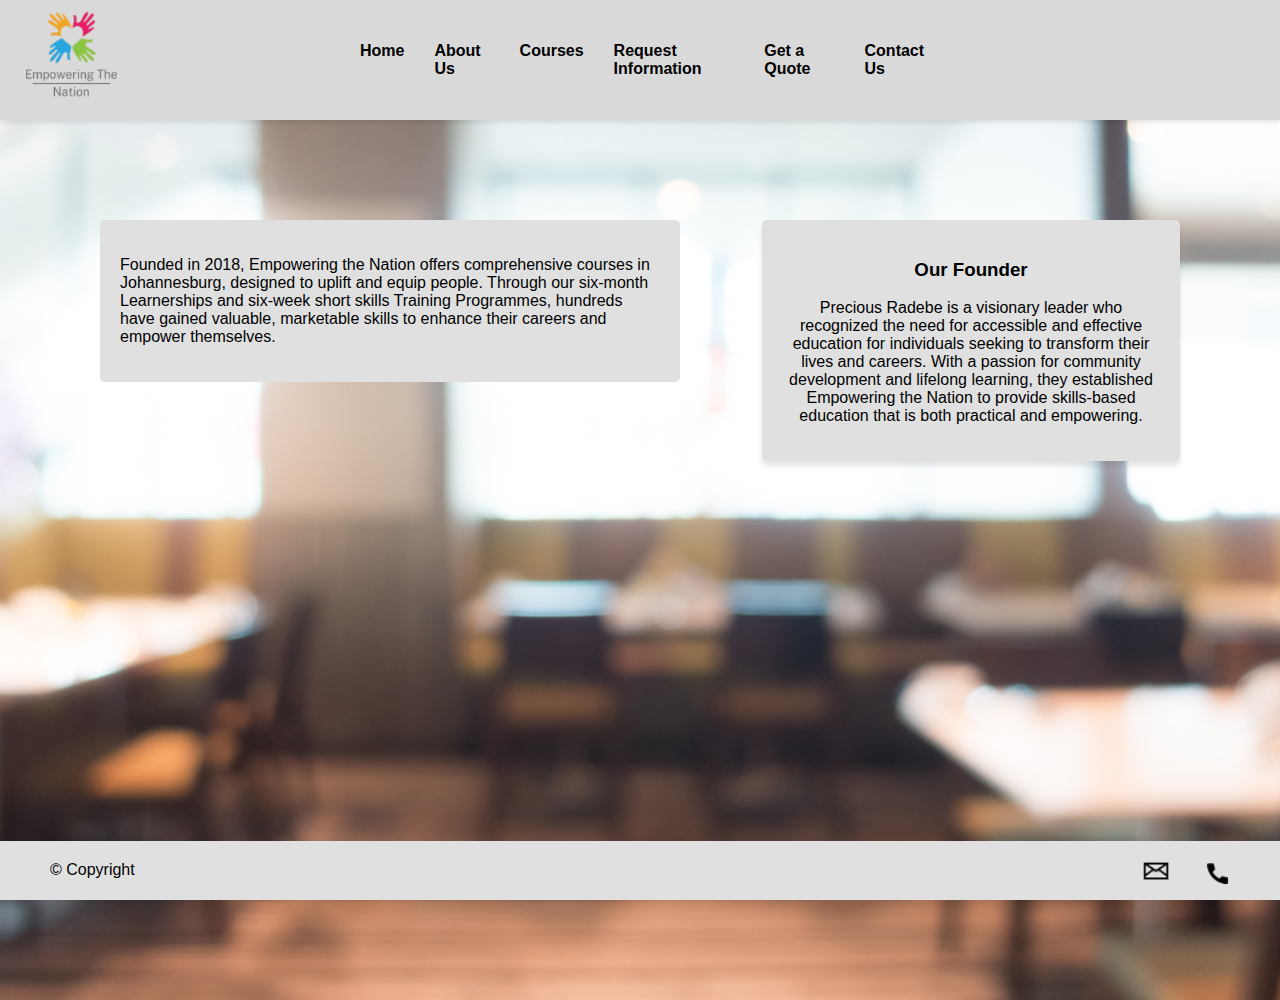
<file: Index.html>
<!DOCTYPE html>
<html lang="en">
<head>
    <meta charset="UTF-8">
    <meta name="viewport" content="width=device-width, initial-scale=1.0">
    <title>Empowering The Nation - Home</title>
    <link rel="stylesheet" href="/css/styles.css"/>
    

</head>
<body>
    <div class="header">
            <div class="logo">
                <img src="images/logo.png" alt="Colorful hands logo">
            </div>
            <nav>
                <ul>
                    <li><a href="Index.html">Home</a></li>
                    <li><a href = "About us.html">About Us</a></li>
                    <li><a href = "Courses.html">Courses</a></li>
                    <li><a href ="Request-info.html">Request Information</a></li>
                    <li><a href = "Quote.html">Get a Quote</a></li>
                    <li><a href = "Contact.html">Contact Us</a></li>
                </ul>
            </nav>
        
    </div>  <!-- Header-->

    <div class="container">
        
        <div class="main-content">

            <div >
                <p>
                    Founded in 2018, Empowering the Nation offers comprehensive courses in Johannesburg, designed to uplift and equip people. Through our six-month Learnerships and six-week short skills Training Programmes, hundreds have gained valuable, marketable skills to enhance their careers and empower themselves. 
                </p>
            </div>
           
        </div>
        <div class="sidebar">
            <h3>Our Founder</h3>
            <div class="main-text">
                <p>Precious Radebe is a visionary leader who recognized the need for accessible and effective education for individuals seeking to transform their lives and careers. With a passion for community development and lifelong learning, they established Empowering the Nation to provide skills-based education that is both practical and empowering. </p>
            </div>
        </div>
    </div>

    <footer>
        <div>
            <span style="float:left; margin-top: 10px;">&copy; Copyright</span>
            <span style="float:right;">
                <a href="mailto:sales@empoweringTheNation.co.za"><img src="/images/email_icon.png" alt="Email icon" class="email_icon"></a>
                <a href="tel:+27 11 637 2400"><img src="/images/phone_icon.png" alt="Phone icon" class="phone_icon"></a>
            </span>
        </div>
    </footer>
</body>
</html>
</file>
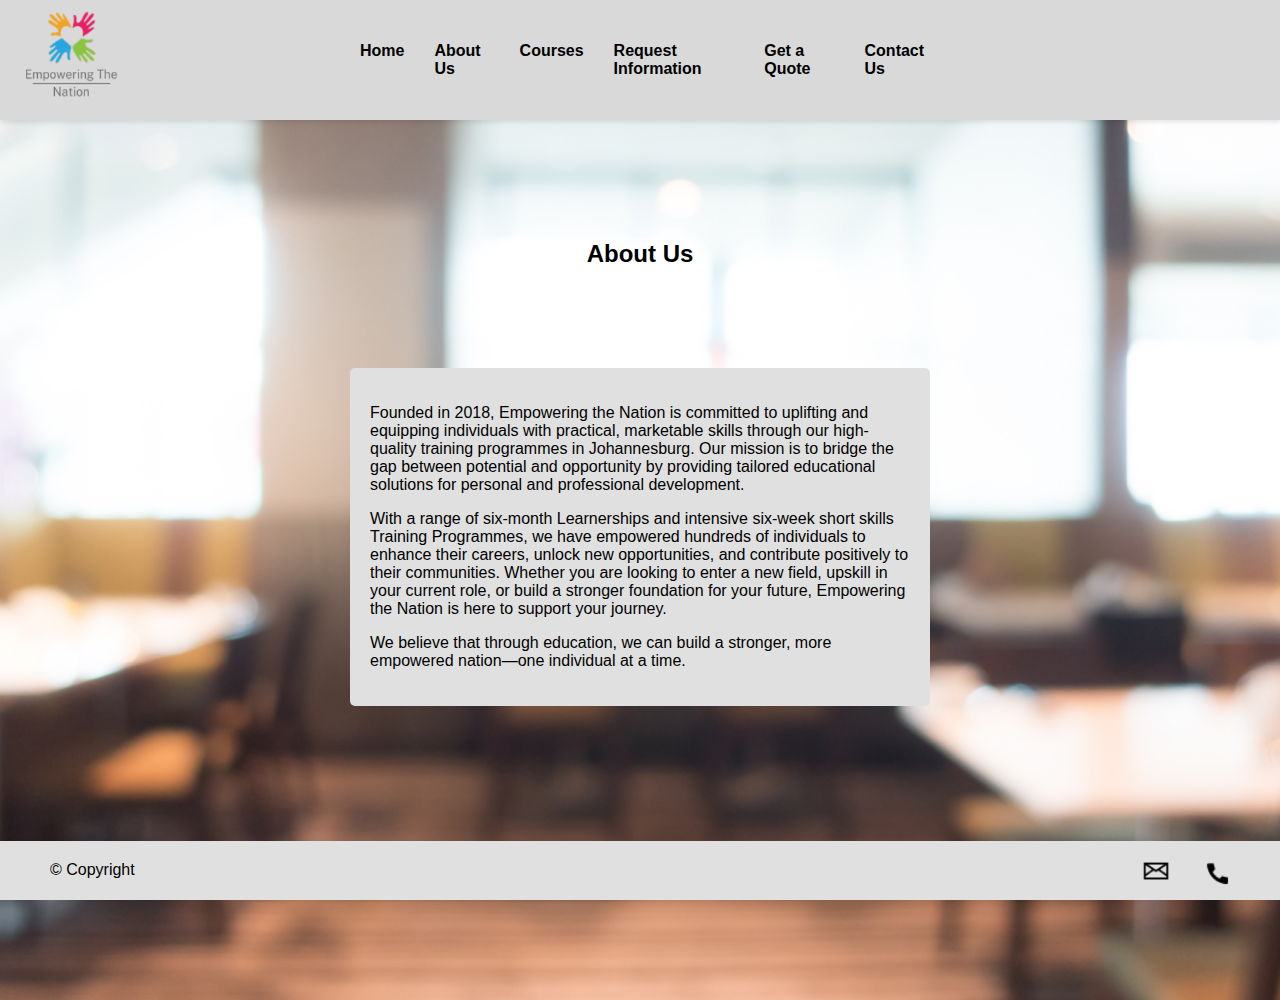
<file: About us.html>
<!DOCTYPE html>
<html lang="en">
<head>
    <meta charset="UTF-8">
    <meta name="viewport" content="width=device-width, initial-scale=1.0">
    <link rel="stylesheet" href="css/styles.css"/>
    <title>empowering The Nation - About</title>
</head>
<body>
    <div class="header">
        <div class="logo">
            <img src="images/logo.png" alt="Colorful hands logo">
        </div>
        <nav>
            <ul>
                <li><a href="Index.html">Home</a></li>
                <li><a href = "About us.html">About Us</a></li>
                <li><a href = "Courses.html">Courses</a></li>
                <li><a href ="Request-info.html">Request Information</a></li>
                <li><a href = "Quote.html">Get a Quote</a></li>
                <li><a href = "Contact.html">Contact Us</a></li>
            </ul>
        </nav>
    
</div>  <!-- Header-->
    
<div class="container-about">
    <div class="main-title">
        <h2>About Us</h2>
    </div>
    <div class="main-content-about">
        <p> 
            Founded in 2018, Empowering the Nation is committed to uplifting and equipping individuals with practical, marketable skills through our high-quality training programmes in Johannesburg. Our mission is to bridge the gap between potential and opportunity by providing tailored educational solutions for personal and professional development.
        </p>
        <p>
            With a range of six-month Learnerships and intensive six-week short skills Training Programmes, we have empowered hundreds of individuals to enhance their careers, unlock new opportunities, and contribute positively to their communities. Whether you are looking to enter a new field, upskill in your current role, or build a stronger foundation for your future, Empowering the Nation is here to support your journey.
        </p>
        <p>
            We believe that through education, we can build a stronger, more empowered nation—one individual at a time.
        </p>
    </div>
</div>


<footer>
    <div>
        <span style="float:left; margin-top: 10px;">&copy; Copyright</span>
        <span style="float:right;">
            <a href="mailto:sales@empoweringTheNation.co.za"><img src="/images/email_icon.png" alt="Email icon" class="email_icon"></a>
            <a href="tel:+27 11 637 2400"><img src="/images/phone_icon.png" alt="Phone icon" class="phone_icon"></a>
        </span>
    </div>
</footer>

</body>
</html>
</file>
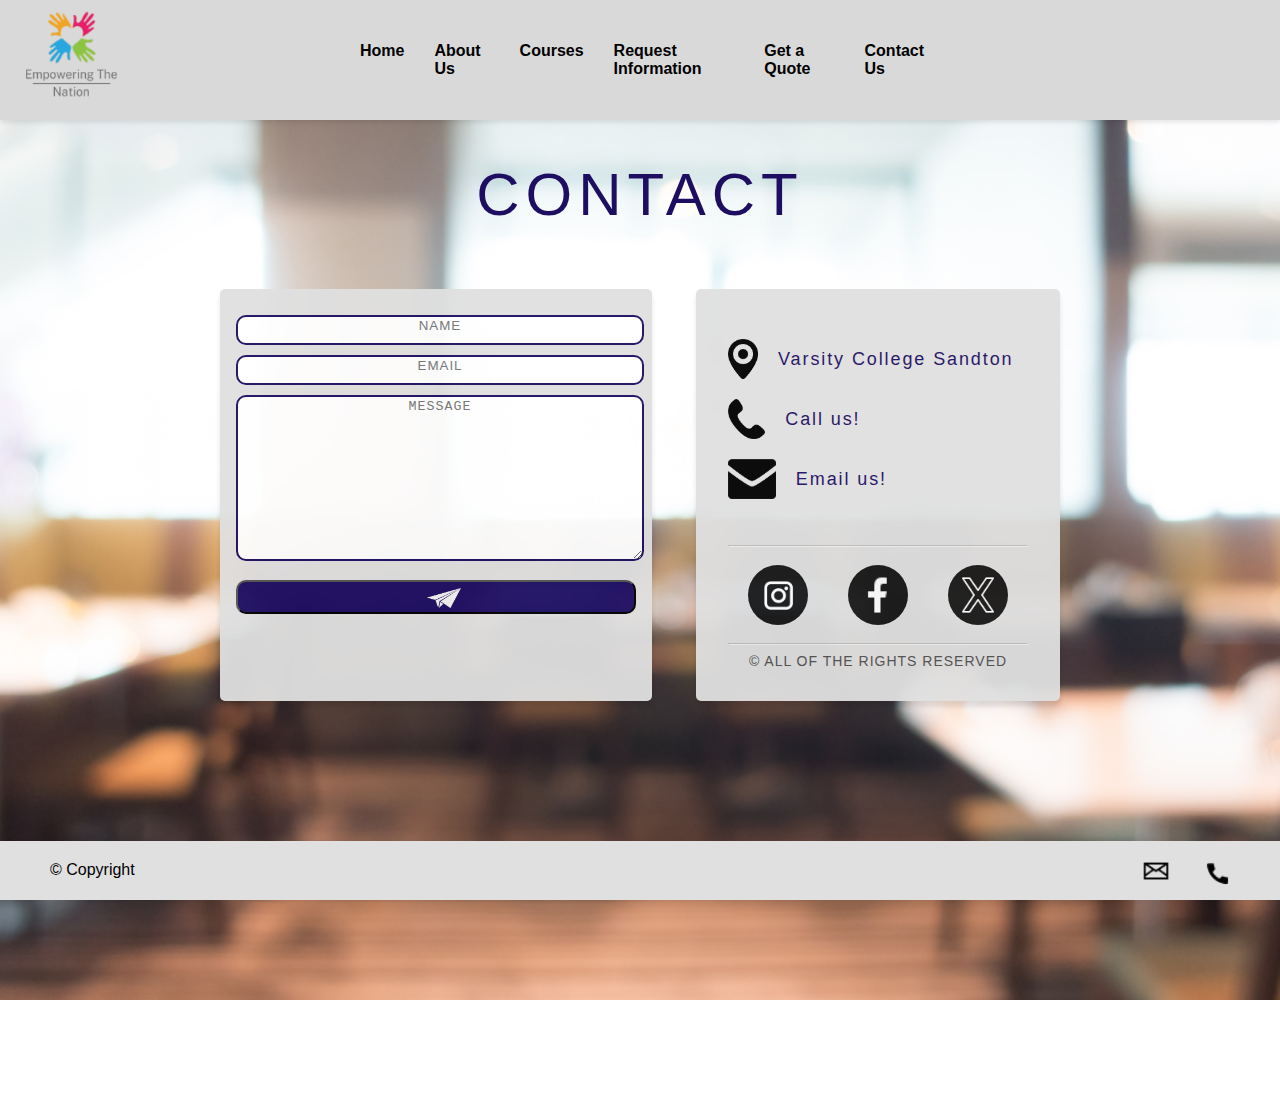
<file: Contact.html>
<!DOCTYPE html>
<html lang="en">
<head>
    <meta charset="UTF-8">
    <meta name="viewport" content="width=device-width, initial-scale=1.0">
    <title>Empowering The Nation - Contact</title>
    <link rel="stylesheet" href="/css/styles.css"/>

</head>
<body>
    <div class="header">
            <div class="logo">
                <img src="images/logo.png" alt="Colorful hands logo">
            </div>
            <nav>
                <ul>
                    <li><a href="Index.html">Home</a></li>
                    <li><a href = "About us.html">About Us</a></li>
                    <li><a href = "Courses.html">Courses</a></li>
                    <li><a href ="Request-info.html">Request Information</a></li>
                    <li><a href = "Quote.html">Get a Quote</a></li>
                    <li><a href = "Contact.html">Contact Us</a></li>
                </ul>
            </nav>
    </div>        

    <section id="contact">
  
        <h1 class="section-header">Contact</h1>
        
        <div class="contact-wrapper">
        
        <!-- Left contact page --> 
          
        <form id="contact-form" class="form-horizontal" role="form">
                 
          <div class="form-group">
            <div class="col-sm-12">
              <input type="text" class="form-control" id="name" placeholder="NAME" name="name" value="" required>
            </div>
          </div>
    
          <div class="form-group">
            <div class="col-sm-12">
              <input type="email" class="form-control" id="email" placeholder="EMAIL" name="email" value="" required>
            </div>
          </div>
    
          <textarea class="form-control" rows="10" placeholder="MESSAGE" name="message" required></textarea>
          
          <button class="send-button" id="submit-contact" type="submit-contact" value="SEND">
            <div class="alt-send-button">
              <img src="images/paper-plane.png"/><span class="send-text">SEND</span>
            </div>
          
          </button>
          
        </form>
          
        <!-- right contact page --> 
          
        <div class="direct-contact-container">
          
          <ul class="contact-list">
            <li class="list-item">
                <img src="images/location-clipart.png" alt="Location">
                <span class="contact-text">Varsity College Sandton</span>
            </li>
            <li class="list-item">
                <img src="images/phone-clipart.png" alt="Phone">
                <span class="contact-text"><a href="tel:+27 11 637 2400" title="Give me a call">Call us!</a></span>
            </li>
            <li class="list-item">
                <img src="images/email-clipart.png" alt="Email">
                <span class="contact-text"><a href="mailto:sales@empoweringTheNation.co.za" title="Send me an email">Email us!</a></span>
            </li>
        </ul>
  
          <hr>
          <ul class="social-media-list">
            <li>
              <a href="https://www.instagram.com/varsitycollege/?hl=en"><img src="/images/instagram-icon.png" class="insta-logo"></a>
            </li>
            <li>
              <a href="https://www.facebook.com/VarsityCollege/"><img src="/images/facebook-icon.png" class="facebook-logo"></a>
            </li>
            <li>
              <a href="https://x.com/Varsity_College?ref_src=twsrc%5Egoogle%7Ctwcamp%5Eserp%7Ctwgr%5Eauthor"><img src="/images/X-icon.png" class="x-logo"></a>
            </li>      
          </ul>
          <hr>
  
          <div class="copyright">&copy; ALL OF THE RIGHTS RESERVED</div>
  
        </div>
      
    </div>
    
        
      </section>  



    <footer>
        <div>
            <span style="float:left; margin-top: 10px;">&copy; Copyright</span>
            <span style="float:right;">
                <a href="mailto:sales@empoweringTheNation.co.za"><img src="/images/email_icon.png" alt="Email icon" class="email_icon"></a>
                <a href="tel:+27 11 637 2400"><img src="/images/phone_icon.png" alt="Phone icon" class="phone_icon"></a>
            </span>
        </div>
    </footer>
</body>
</html>
</file>
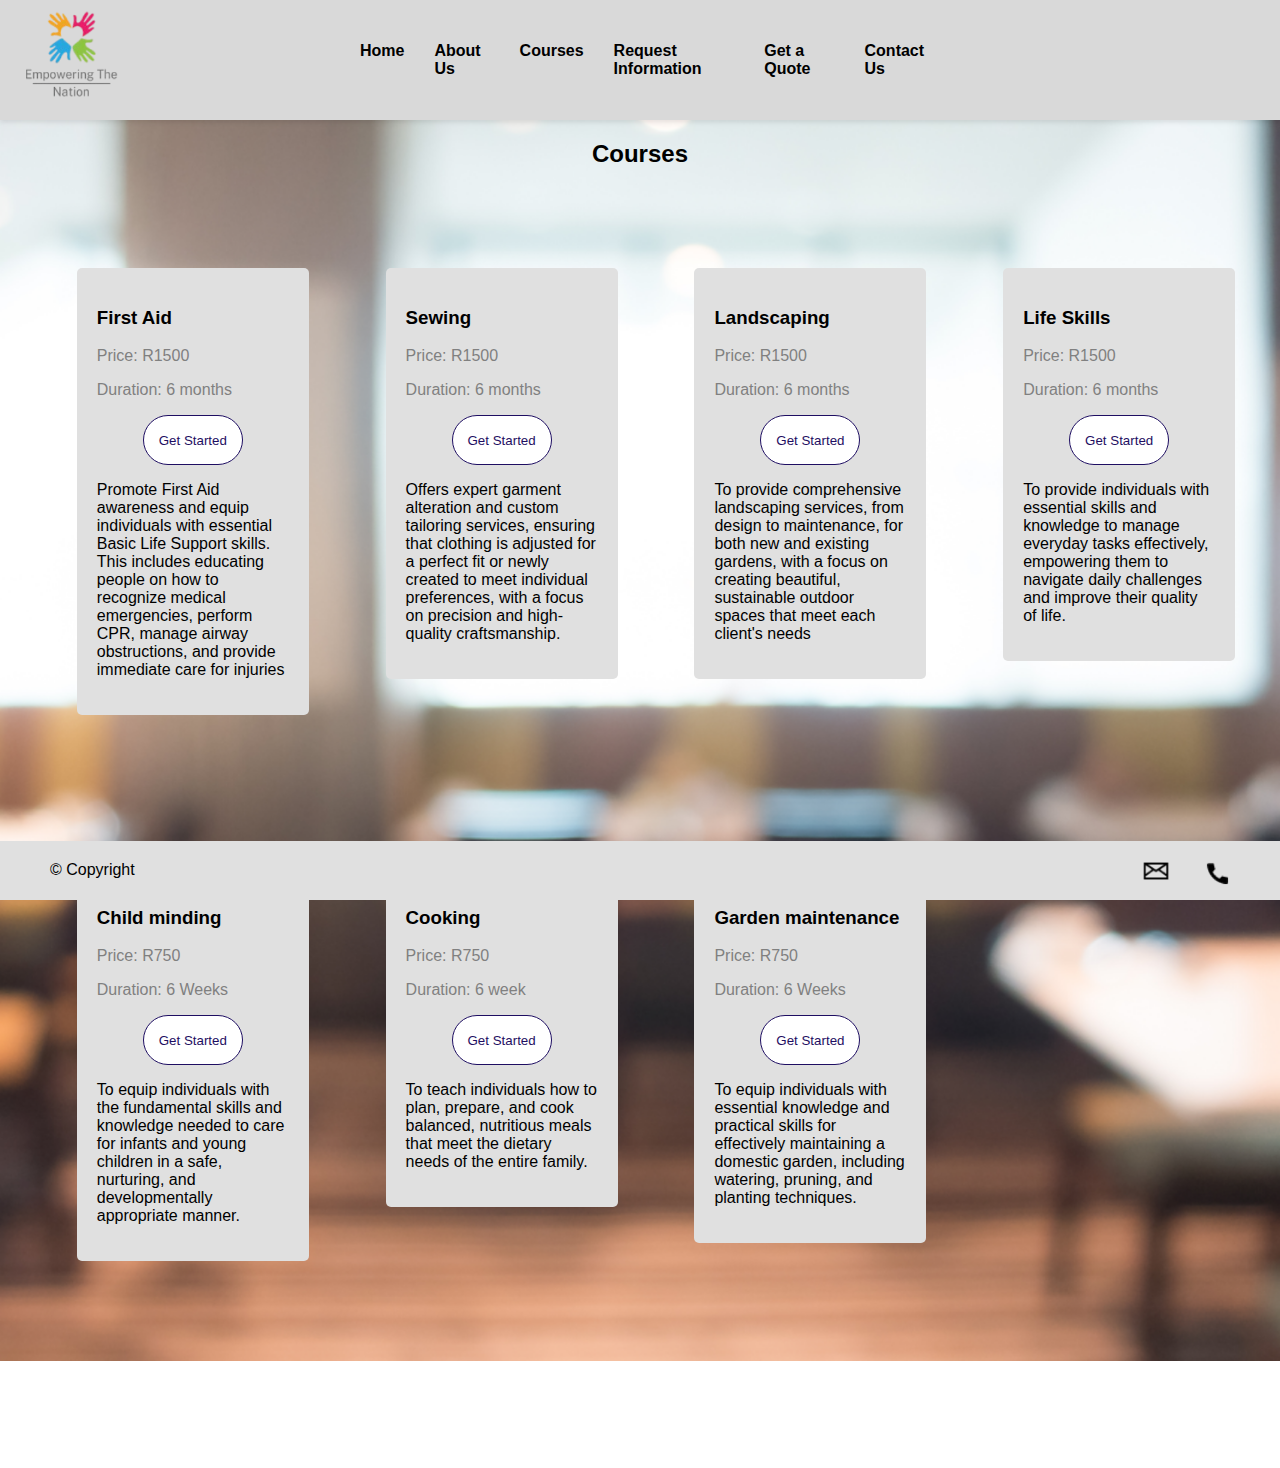
<file: Courses.html>
<!DOCTYPE html>
<html lang="en">
<head>
    <meta charset="UTF-8">
    <meta name="viewport" content="width=device-width, initial-scale=1.0">
    <title>Empowering The Nation - Courses</title>
    <link rel="stylesheet" href="/css/styles.css"/>

</head>
<body>
    <div class="header">
            <div class="logo">
                <img src="images/logo.png" alt="Colorful hands logo">
            </div>
            <nav>
                <ul>
                    <li><a href="Index.html">Home</a></li>
                    <li><a href = "About us.html">About Us</a></li>
                    <li><a href = "Courses.html">Courses</a></li>
                    <li><a href ="Request-info.html">Request Information</a></li>
                    <li><a href = "Quote.html">Get a Quote</a></li>
                    <li><a href = "Contact.html">Contact Us</a></li>
                </ul>
            </nav>
    </div>

    <div class="CourseContainer">

    <div>
        <div class="main-title">
            <h2>Courses</h2>
        </div>


        <div class="course-1">
            <div>
                <h3>
                    First Aid 
                </h3>
                <div class="course-cost">
                    <p>Price: R1500 </p>
                    <p>Duration: 6 months</p>
                </div>
            </div>
            <a href="product.html?id=c1">
            <button>Get Started</button>
            </a>
            <div>
                <p>
                    Promote First Aid awareness and equip individuals with essential Basic Life Support  skills. This includes educating people on how to recognize medical emergencies, perform CPR, manage airway obstructions, and provide immediate care for injuries
                </p>

            </div>
        </div>

        <div class="course-1">
            <div>
                <h3>
                    Sewing 
                </h3>
                <div class="course-cost">
                    <p>Price: R1500</p>
                    <p>Duration: 6 months</p>
                </div>
            </div>
            <a href="product.html?id=c2">
            <button>Get Started</button>
            </a>
            <div>
                <p>
                 Offers expert garment alteration and custom tailoring services, ensuring that clothing is adjusted for a perfect fit or newly created to meet individual preferences, with a focus on precision and high-quality craftsmanship. 
                </p>
            </div>
        </div>


        <div class="course-1">
            <div>
                <h3>
                    Landscaping 
                </h3>
                <div class="course-cost">
                    <p>Price: R1500</p>
                    <p>Duration: 6 months</p>
                </div>
            </div>
            <a href="product.html?id=c3">
                <button>Get Started</button>
                </a>
            <div>
                <p>
                    To provide comprehensive landscaping services, from design to maintenance, for both new and existing gardens, with a focus on creating beautiful, sustainable outdoor spaces that meet each client's needs
                </p>
            </div>
        </div>


        <div class="course-1">
            <div>
                <h3>
                    Life Skills 
                </h3>
                <div class="course-cost">
                    <p>Price: R1500</p>
                    <p>Duration: 6 months</p>
                </div>
            </div>
            <a href="product.html?id=c4">
                <button>Get Started</button>
                </a>
            <div>
                <p>
                    To provide individuals with essential skills and knowledge to manage everyday tasks effectively, empowering them to navigate daily challenges and improve their quality of life. 
                </p>
            </div>
            
        </div>


    </div>
    </div>
    <div class="CourseContainer">
    <div class="course-section">
        <div class="course-1">
            <div>
                <h3>
                    Child minding 
                </h3>
                <div class="course-cost">
                    <p>Price: R750</p>
                    <p>Duration: 6 Weeks</p>
                </div>
            </div>
            <a href="product.html?id=c5">
                <button>Get Started</button>
                </a>
            <div>
                <p>
                    To equip individuals with the fundamental skills and knowledge needed to care for infants and young children in a safe, nurturing, and developmentally appropriate manner. 
                </p>
            </div>
            
        </div>
        <div class="course-1">
            <div>
                <h3>
                    Cooking
                </h3>
                <div class="course-cost">
                    <p>Price: R750</p>
                    <p>Duration: 6 week</p>
                </div>
            </div>
            <a href="product.html?id=c6">
                <button>Get Started</button>
                </a>
            <div>
                <p>
                    To teach individuals how to plan, prepare, and cook balanced, nutritious meals that meet the dietary needs of the entire family. 
                </p>
            </div>
            
        </div>
        <div class="course-1">
            <div>
                <h3>
                    Garden maintenance 
                </h3>
                <div class="course-cost">
                    <p>Price: R750</p>
                    <p>Duration: 6 Weeks</p>
                </div>
            </div>
            <a href="product.html?id=c7">
                <button>Get Started</button>
                </a>
            <div>
                <p>
                    To equip individuals with essential knowledge and practical skills for effectively maintaining a domestic garden, including watering, pruning, and planting techniques. 
                </p>
            </div>
                
        </div>

    </div>
</div>
   

</body>
<footer>
    <div>
        <span style="float:left; margin-top: 10px;">&copy; Copyright</span>
        <span style="float:right;">
            <a href="mailto:sales@empoweringTheNation.co.za"><img src="/images/email_icon.png" alt="Email icon" class="email_icon"></a>
            <a href="tel:+27 11 637 2400"><img src="/images/phone_icon.png" alt="Phone icon" class="phone_icon"></a>
        </span>
    </div>
</footer>
</html>
</file>
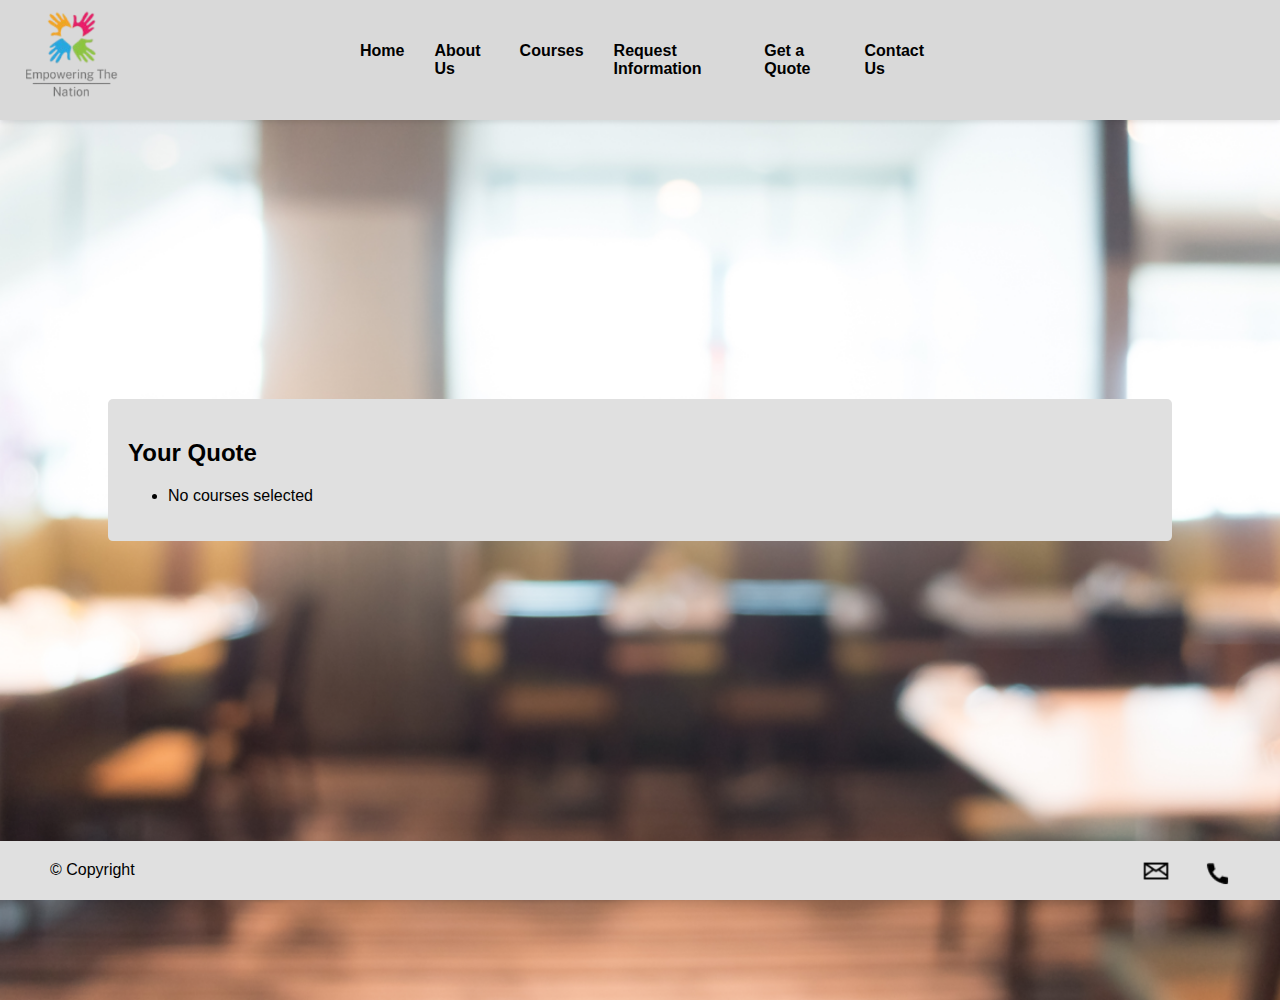
<file: Quote.html>
<!DOCTYPE html>
<html lang="en">
<head>
    <meta charset="UTF-8">
    <meta name="viewport" content="width=device-width, initial-scale=1.0">
    <title>Empowering The Nation - Quote</title>
    <link rel="stylesheet" href="/css/styles.css"/>
    <script src="./js/qoute.js"></script>
   

</head>
<body>
    <div class="header">
            <div class="logo">
                <img src="images/logo.png" alt="Colorful hands logo">
            </div>
            <nav>
                <ul>
                    <li><a href="Index.html">Home</a></li>
                    <li><a href = "About us.html">About Us</a></li>
                    <li><a href = "Courses.html">Courses</a></li>
                    <li><a href ="Request-info.html">Request Information</a></li>
                    <li><a href = "Quote.html">Get a Quote</a></li>
                    <li><a href = "Contact.html">Contact Us</a></li>
                </ul>
            </nav>
    </div>   

    <div id="receiptContainer"></div>
    
    <div class="productContainer">
        <div class="quote-container">
            <h2>Your Quote</h2>
            <ul id="quoteList">
                <!-- Quote information will be inserted here -->
            </ul>
        </div>
    </div>





    <footer>
        <div>
            <span style="float:left; margin-top: 10px;">&copy; Copyright</span>
            <span style="float:right;">
                <a href="mailto:sales@empoweringTheNation.co.za"><img src="/images/email_icon.png" alt="Email icon" class="email_icon"></a>
                <a href="tel:+27 11 637 2400"><img src="/images/phone_icon.png" alt="Phone icon" class="phone_icon"></a>
            </span>
        </div>
    </footer>
</body>
</html>
</file>
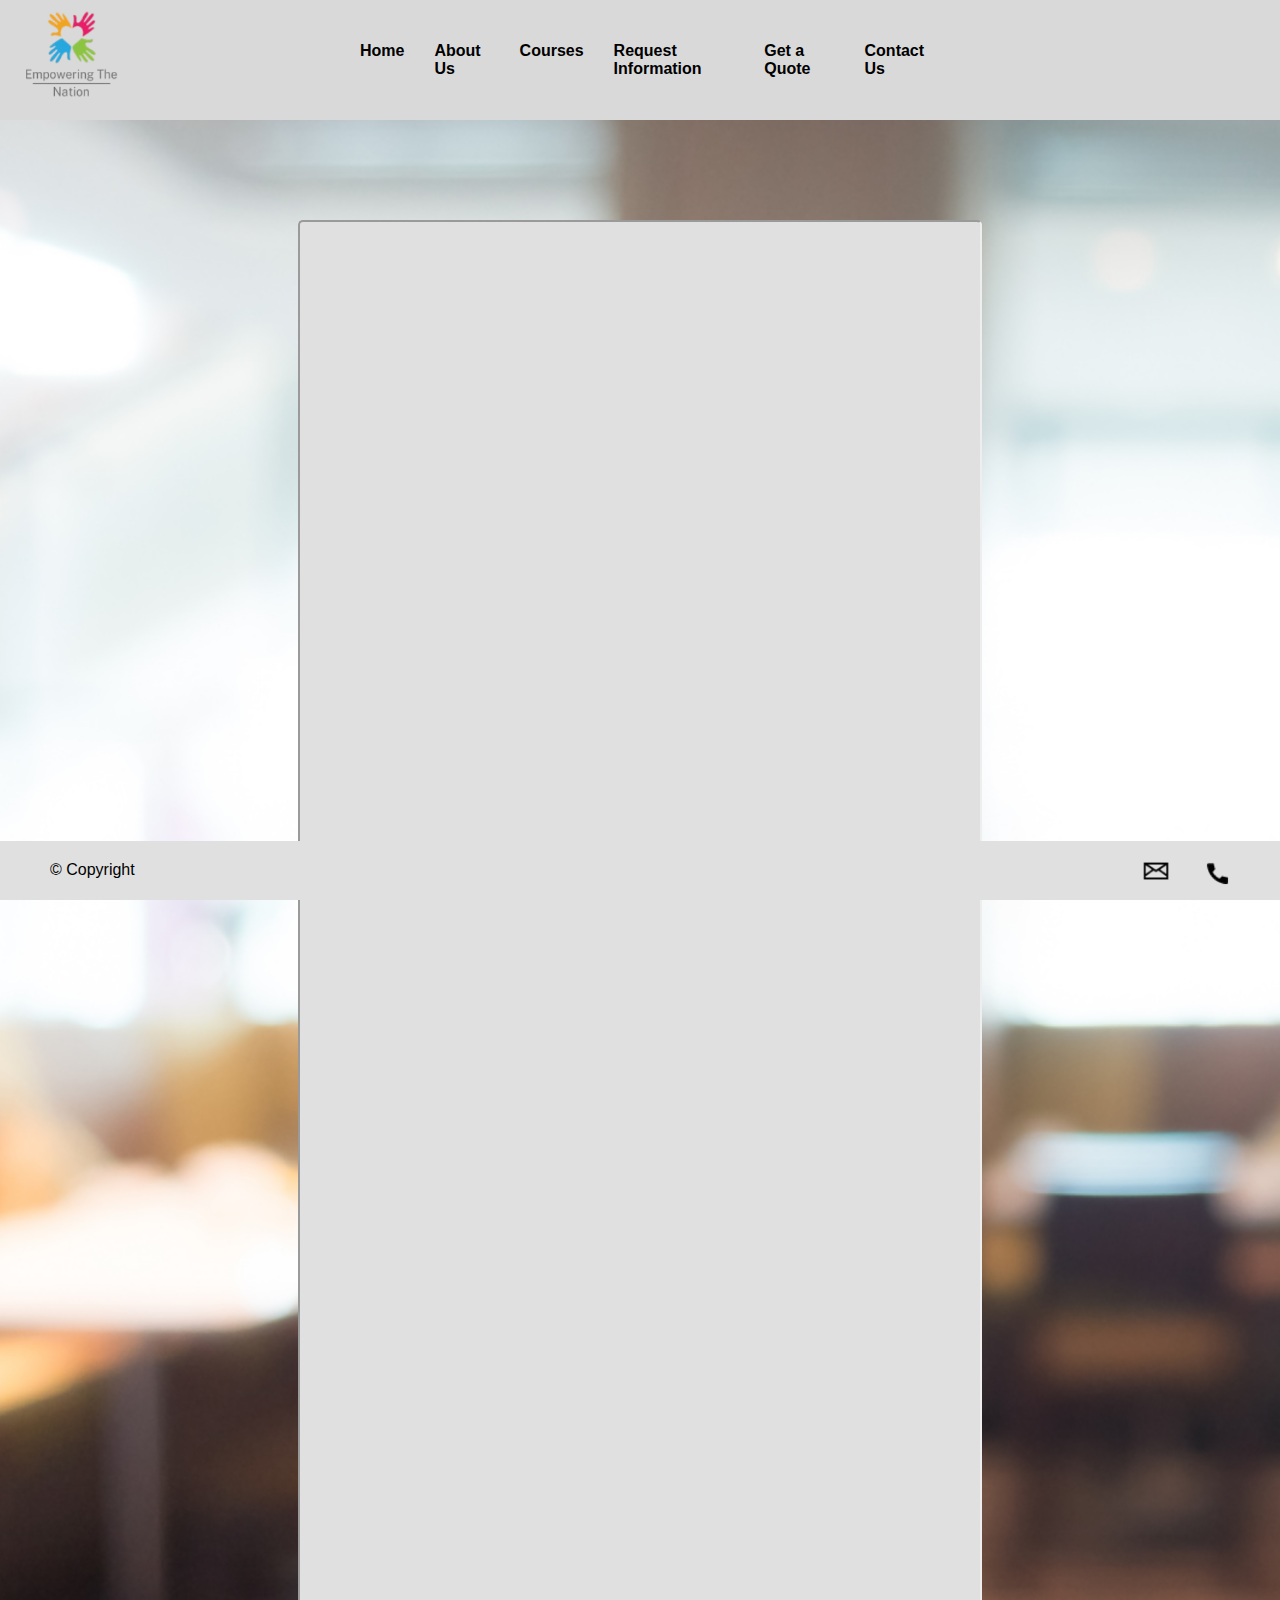
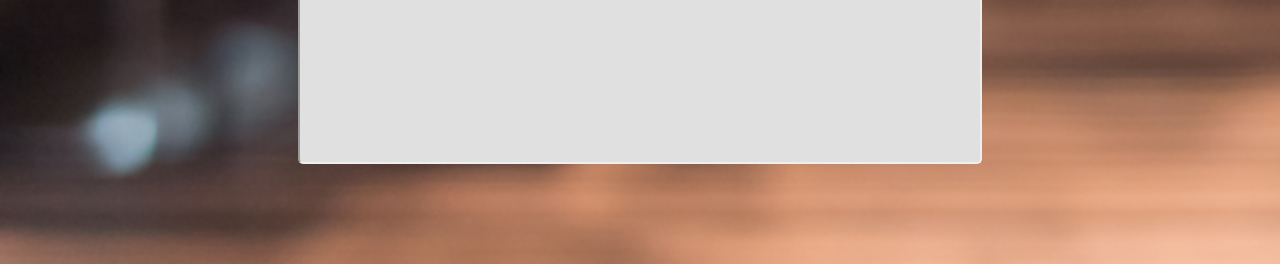
<file: Request-info.html>
<!DOCTYPE html>
<html lang="en">
<head>
    <meta charset="UTF-8">
    <meta name="viewport" content="width=device-width, initial-scale=1.0">
    <title>Empowering The Nation - Request-info</title>
    <link rel="stylesheet" href="/css/styles.css"/>

</head>
<body>
    <div class="header">
            <div class="logo">
                <img src="images/logo.png" alt="Colorful hands logo">
            </div>
            <nav>
                <ul>
                    <li><a href="Index.html">Home</a></li>
                    <li><a href = "About us.html">About Us</a></li>
                    <li><a href = "Courses.html">Courses</a></li>
                    <li><a href ="Request-info.html">Request Information</a></li>
                    <li><a href = "Quote.html">Get a Quote</a></li>
                    <li><a href = "Contact.html">Contact Us</a></li>
                </ul>
            </nav>
    </div>        

    <div class="RequestInfoContainer">
        <iframe src="https://docs.google.com/forms/d/e/1FAIpQLSeJVVOpbMB5LUY8oGrptESf6IqqvPgf0rk7dbddaMOeIaiRqQ/viewform?embedded=true" class="RequestInfo">Loading…</iframe>
    </div>





    <footer>
        <div>
            <span style="float:left; margin-top: 10px;">&copy; Copyright</span>
            <span style="float:right;">
                <a href="mailto:sales@empoweringTheNation.co.za"><img src="/images/email_icon.png" alt="Email icon" class="email_icon"></a>
                <a href="tel:+27 11 637 2400"><img src="/images/phone_icon.png" alt="Phone icon" class="phone_icon"></a>
            </span>
        </div>
    </footer>
</body>
</html>
</file>
<file: css/styles.css>
body {
    margin: 0;
    padding: 0;
    height: 100vh;
    width: 100vw;
    font-family: Arial, sans-serif;
    background: url(../images/homepage-background.png);
    background-size: cover;
    background-repeat: no-repeat;
    background-position: center;
    height: 1000px;
    overflow-x: hidden;
    overflow-y: auto;
   }

.header {
    background-color: #D9D9D9;
    padding: 10px 0;
    box-shadow: 0 2px 5px rgba(0,0,0,0.1);
    font-weight: bolder;
    position: relative; 
    display: flex;
    align-items: center; 
    width: 100%;
}

.logo {
    display: flex;
    align-items: center;  
    margin-left: 20px;
}

.logo img {
    width: 100px;
    height: 100px;
}

nav {
    position: absolute;
    left: 50%; 
    transform: translateX(-50%);
    display: flex;
    justify-content: center;
    align-items: center;
}

nav ul {
    list-style-type: none;  
    margin: 0;
    display: flex;
    justify-content: center;
}
nav ul li {
    padding-right: 30px;
}
nav ul li a {
    color: rgb(0, 0, 0);
    text-decoration: none;
    background-image: linear-gradient(#000000, #000000);
    background-size: 0% 0.1em;
    background-position-y: 100%;
    background-position-x: 50%;
    background-repeat: no-repeat;
    transition: background-size 0.2s ease-in-out;
    }
    nav ul li a:hover,
    nav ul li a:focus,
    nav ul li a:active {
    background-size: 100% 0.1em;
    }   
.content {
    display: flex;
    justify-content: space-between;
    margin-top: 50px;
    

}
.main-content {
    width: 50%;
    float:left;
    background-color: #e0e0e0;
    padding: 20px;
    border-radius: 5px;
}
.container{
    padding:100px;
  
    
        

}  


.sidebar {
    width: 35%;
    background-color: #e0e0e0;
    padding: 20px;
    border-radius: 5px;
    float:right;
    height:fit-content;
    text-align: center;
    box-shadow: 0 5px 5px rgba(0,0,0,0.1);   
}

.main-text {
    height: inherit;
    margin-bottom: 10px;
    justify-content: center;
    text-align: inherit;
    
}
footer {
    background-color: #e0e0e0;
    padding-left: 50px;
    padding-right: 50px;
    padding-top:10px;
    padding-bottom: 10px;
    position: fixed;
    bottom: 0;
    width: 100%;
}
.email_icon{
    width:30px;
    padding-right: 30px;
    padding-top:5px;
    

}
.phone_icon{
    width: 25px;
    padding-right: 100px;
}
.about-container{
    background-color: #e0e0e0;
    border-radius: 5px;
    padding: 20px;
    width: 50%; 
    margin: 0 auto; 
    box-sizing: border-box; 

}
.container-about{
    padding:100px;
    max-width: fit-content;
    margin-inline: auto

}  
.main-content-about{
    width: 50%;
    background-color: #e0e0e0;
    padding: 20px;
    border-radius: 5px;
    max-width: fit-content;
    margin-inline: auto    
}

.main-title{
    max-width: fit-content;
    margin-left: auto;
    margin-right: auto;
    margin-bottom: 100px;
    margin-top: 0px;
}
.CourseContainer{
  width: 100%;
  padding-bottom: 600px;
  max-height: 500px;
}

.course-1{
    float:left;
    max-width: fit-content;
    min-width: inherit;
    margin-left: 6%;
    margin-right: auto;
    width:15%;
    background-color: #e0e0e0;
    padding: 20px;
    border-radius: 5px;
    margin-bottom: 100px;


}
.course-cost{
    font-weight:lighter;
    color:grey;

}

.course-1 button{
    display: block;
    background-color: #ffffff;
    color:#1e0e62;
    border: 1px solid #1e0e62;
    height:50px;
    width:100px;    
    margin:auto;
    border-radius: 25px;
    cursor: pointer;
    box-shadow: inset 0 0 0 0 #1e0e62;
    -webkit-transition: ease-out 0.4s;
    -moz-transition: ease-out 0.4s;
    transition: ease-out 0.4s;
}
.course-1 button:hover{
    color:rgb(255, 255, 255);
    box-shadow: inset 100px 0 0 0 #1e0e62;
}
#contact {
  width: 100%;
  height: 100%;
}


.section-header {
  text-align: center;
  margin: 0 auto;
  padding: 40px 0;
  font: 300 60px 'Oswald', sans-serif;
  color: #1e0e62;
  text-transform: uppercase;
  letter-spacing: 6px;
}

.contact-wrapper {
  display: flex;
  flex-direction: row;
  justify-content: space-between;
  margin: 0 auto;
  padding: 20px;
  position: relative;
  max-width: 840px;
}

/* Left contact page */
.form-horizontal {
  float: left;
  max-width: 400px;
  font-family: 'Lato';
  font-weight: 400;
  background-color: #e0e0e0;
  padding:1rem;
  border-radius: 5px;
  box-shadow: 0 5px 5px rgba(0,0,0,0.1);  
  opacity: 0.95;
}

.form-control, 
textarea {
  max-width: 400px;
  background-color: #ffffff;
  color: #1e0e62;
  letter-spacing: 1px;
  width:100%;
  border:#1e0e62 solid  2px  ;
  padding-bottom: 10px;
  border-radius: 10px;
  justify-content: center;
  text-align: center;
  margin-top: 10px;
}

.send-button {
  margin-top: 15px;
  height: 34px;
  width: 400px;
  overflow: hidden;
  transition: all .2s ease-in-out;
  background-color: #1e0e62;
  border-radius: 10px;
  color:#fff;
}

.alt-send-button {
  width: 400px;
  height: 50px;
  transition: all .3s ease-in-out;
}


.send-text {
  display: block;
  margin-top: 10px;
  font: 700 12px 'Lato', sans-serif;
  letter-spacing: 2px;
}

.alt-send-button:hover {
  transform: translate3d(0px, -30px, 0px);
  
}
.alt-send-button img {
  height:20px;
  padding-top: 5px;

}

/* Begin Right Contact Page */
.direct-contact-container {
  max-width: 400px;
  background-color: #e0e0e0;
  box-shadow: 0 5px 5px rgba(0,0,0,0.1);  
  border-radius: 5px;
  padding:2rem;
  opacity: 0.95;

}

/* Location, Phone, Email Section */
.contact-list {
  list-style-type: none;
  margin-left: -30px;
  padding-right: 20px;
  display:inline;
  align-items: center;
}
.contact-list img{
  height:40px;
  

}

.list-item {
  line-height: 4;
  color: #1e0e62;
  display: flex;
  align-items: center;
  margin-bottom: 20px;
  
  
}

.contact-text {
  font: 300 18px 'Lato', sans-serif;
  letter-spacing: 1.9px;
  color: #1e0e62;
  text-align: center;
  display:inline-block;
  margin-left: 20px;
}

.place {
  margin-left: 62px;
  
}

.phone {
  margin-left: 56px;
}

.gmail {
  margin-left: 53px;
}

.contact-text a {
  color: #1e0e62;
  text-decoration: none;
  transition-duration: 0.2s;
}

.contact-text a:hover {
  color: #1e0e62;
  text-decoration: none;
}


/* Social Media Icons */
.social-media-list {
  position: relative;
  font-size: 22px;
  text-align: center;
  width: 100%;
  margin: 0 auto;
  padding: 0;
  display:flex;
  flex-direction: row;
  align-items: center;
  
}

.social-media-list li a {
  color: #1e0e62;
}

.social-media-list li { 
  height: 60px;
  width: 60px;
  margin: 10px 20px;
  line-height: 60px;
  border-radius: 50%;
  color: #1e0e62;
  background-color: rgb(27,27,27);
  cursor: pointer;
  list-style: none; 
}
.insta-logo{
height: 60px;
width: auto;
display: flex;
justify-content: center;
align-items: center;

}
.facebook-logo{
height: 40px;
width: auto;
display: flex;
justify-content: center;
align-items: center;
padding-left: 10px;
padding-top: 10px;
}
.x-logo{
height: 40px;
width: auto;
display: flex;
justify-content: center;
align-items: center;
padding-left: 10px;
padding-top: 10px;
}
  
  .copyright {
    font: 200 14px 'Oswald', sans-serif;
    color: #555;
    letter-spacing: 1px;
    text-align: center;
  }
  
  hr {
    border-color: rgba(255,255,255,.6);
  }
  .RequestInfo{
    width: 640px;
    height: 1500PX;
    background-color: #e0e0e0;
    padding: 20px;
    border-radius: 5px;
    margin-inline: auto 

  }
  .RequestInfoContainer {
    padding: 100px;
    min-height: 100vh;
    min-width: 100vw;
    position: absolute;
    display: flex;
    justify-content: center;
    align-items: center;
    margin:auto;
    background-image: url('../images/homepage-background.png');
    background-size: cover;
    background-repeat: no-repeat;
    transform: translateX(-50%);
    left: 50%;
  }

  .productContainer{
    margin-top: 300px;
    padding:40px;
    display: flex;
    flex-direction: column;
    background-color: #e0e0e0;
    border-radius: 5px;
    max-width: fit-content;
    max-height: fit-content;
    position: absolute;
    top: 30%;
    left: 50%;
    transform: translate(-50%, -50%);
  }
  .course-1 a{
    text-decoration: none;
    color: inherit;
  }

  .productLeft{
    float:left;
    
  }
  .productRight{
    float: right;
    justify-content: center;
    align-items: center;
  }
  .productimage {
    max-width: 500px;
    height: auto;
    border-radius: 8px;
}
.productLeft {
  flex: 1;
  padding: 20px;
}
.productTitle {
  color: #333;
  font-size: 28px;
  margin-bottom: 15px;
}
.productDuration {
  color: #666;
  font-size: 16px;
  margin-bottom: 10px;
}
.productContainer {
  width: 80%; 
  max-width: 1200px; 
  margin: 0 auto; 
  margin-top: 200px;
  padding: 20px;
}
.ProductDescription {
  color: #555;
  line-height: 1.6;
  margin-bottom: 20px;
}

.productLeft ul {
  list-style: none;
  padding: 0;
  margin-bottom: 30px;
}

.productLeft ul li {
  padding: 8px 0;
  color: #666;
  position: relative;
  padding-left: 25px;
}

.productLeft ul li:before {
  content: "✓";
  color: #4CAF50;
  position: absolute;
  left: 0;
}

.quote-item {
  display: flex;
  justify-content: space-between;
  align-items: center;
  padding: 10px;
  margin: 5px 0;
  background-color: #f5f5f5;
  border-radius: 5px;
}

.remove-btn {
  background-color: #ff4444;
  color: white;
  border: none;
  padding: 5px 10px;
  border-radius: 3px;
  cursor: pointer;
}

.remove-btn:hover {
  background-color: #cc0000;
}

.clear-btn {
  background-color: #666;
  color: white;
  border: none;
  padding: 10px 20px;
  border-radius: 5px;
  cursor: pointer;
  margin-top: 20px;
}

.total {
  font-weight: bold;
  margin-top: 20px;
  padding: 10px;
  background-color: #e0e0e0;
  border-radius: 5px;
}

  
  /* Begin Media Queries*/
  @media screen and (max-width: 850px) {
    .contact-wrapper {
      display: flex;
      flex-direction: column;
    }
    .direct-contact-container, .form-horizontal {
      margin: 0 auto;
    }  
    
    .direct-contact-container {
      margin-top: 60px;
      max-width: 300px;
    }    
    .social-media-list li {
      height: 60px;
      width: 60px;
      line-height: 60px;
    }
    .social-media-list li:after {
      width: 60px;
      height: 60px;
      line-height: 60px;
    }
  }
  .animated-button {
    padding: 10px 20px;
    font-size: 16px;
    background-color: #4CAF50;
    color: white;
    border: none;
    border-radius: 5px;
    cursor: pointer;
    transition: all 0.3s ease;
}

.animated-button:hover {
    background-color: #45a049;
    transform: scale(1.1);
    box-shadow: 0 5px 15px rgba(0,0,0,0.2);
}

.animated-button:active {
    transform: scale(0.95);
}
  
  @media screen and (max-width: 569px) {
  
    .direct-contact-container, .form-wrapper {
      float: none;
      margin: 0 auto;
    }  
    .form-control, textarea {
      
      margin: 0 auto;
    }
   
    
    .name, .email, textarea {
      width: 280px;
    } 
    
    .direct-contact-container {
      margin-top: 60px;
      max-width: 280px;
    }  
    .social-media-list {
      left: 0;
    }
    .social-media-list li { 
      height: 60px;
      width: 60px;
      margin: 10px 20px;
      line-height: 60px;
      border-radius: 50%;
      color: #1e0e62;
      background-color: rgb(27,27,27);
      cursor: pointer;
      list-style: none; 
    }
  .insta-logo{
    height: 60px;
    width: auto;
    display: flex;
    justify-content: center;
    align-items: center;
    
  }
  .facebook-logo{
    height: 40px;
    width: auto;
    display: flex;
    justify-content: center;
    align-items: center;
    padding-left: 10px;
    padding-top: 10px;
  }
  .x-logo{
    height: 40px;
    width: auto;
    display: flex;
    justify-content: center;
    align-items: center;
    padding-left: 10px;
    padding-top: 10px;
  }
  /* General page layout */
body {
    margin: 0;
    padding: 0;
    font-family: Arial, sans-serif;
    background-color: #f5f5f5;
}

/* Header styling */
.header {
    background-color: #ffffff;
    padding: 20px;
    box-shadow: 0 2px 5px rgba(0,0,0,0.1);
}

.logo img {
    height: 60px;
}

nav ul {
    list-style: none;
    padding: 0;
    margin: 0;
    display: flex;
    justify-content: center;
}

nav ul li {
    margin: 0 15px;
}

nav ul li a {
    text-decoration: none;
    color: #333;
    font-weight: bold;
    transition: color 0.3s ease;
}

nav ul li a:hover {
    color: #4CAF50;
}

/* Product container styling */
.productContainer {
    max-width: 1200px;
    margin: 40px auto;
    padding: 20px;
    display: flex;
    gap: 40px;
    background-color: #ffffff;
    border-radius: 10px;
    box-shadow: 0 2px 10px rgba(0,0,0,0.1);
}

.productimage {
    max-width: 500px;
    height: auto;
    border-radius: 8px;
}

.productLeft {
    flex: 1;
    padding: 20px;
}

.productTitle {
    color: #333;
    font-size: 28px;
    margin-bottom: 15px;
}

.productDuration {
    color: #666;
    font-size: 16px;
    margin-bottom: 10px;
}

.productPrice {
    color: #4CAF50;
    font-size: 24px;
    font-weight: bold;
    margin-bottom: 20px;
}

.ProductDescription {
    color: #555;
    line-height: 1.6;
    margin-bottom: 20px;
}

.productLeft ul {
    list-style: none;
    padding: 0;
    margin-bottom: 30px;
}

.productLeft ul li {
    padding: 8px 0;
    color: #666;
    position: relative;
    padding-left: 25px;
}

.productLeft ul li:before {
    content: "✓";
    color: #4CAF50;
    position: absolute;
    left: 0;
}

/* Animated button styling */
.animated-button {
    padding: 12px 30px;
    font-size: 18px;
    background-color: #4CAF50;
    color: white;
    border: none;
    border-radius: 5px;
    cursor: pointer;
    transition: all 0.3s ease;
    text-transform: uppercase;
    letter-spacing: 1px;
}

.animated-button:hover {
    background-color: #45a049;
    transform: translateY(-3px);
    box-shadow: 0 5px 15px rgba(0,0,0,0.2);
}

.animated-button:active {
    transform: translateY(0);
}

/* Footer styling */
footer {
    background-color: #333;
    color: white;
    padding: 20px;
    position: fixed;
    bottom: 0;
    width: 100%;
}

footer div {
    max-width: 1200px;
    margin: 0 auto;
    display: flex;
    justify-content: space-between;
    align-items: center;
}

.email_icon,
.phone_icon {
    height: 24px;
    margin-left: 15px;
    transition: opacity 0.3s ease;
}

.email_icon:hover,
.phone_icon:hover {
    opacity: 0.8;
}

/* Responsive design */
@media (max-width: 768px) {
    .productContainer {
        flex-direction: column;
    }

    .productimage {
        max-width: 100%;
    }

    nav ul {
        flex-direction: column;
        text-align: center;
    }

    nav ul li {
        margin: 10px 0;
    }
}
    
  }
  
  @media screen and (max-width: 410px) {
    .send-button {
      width: 99%;
    }
  }
</file>
